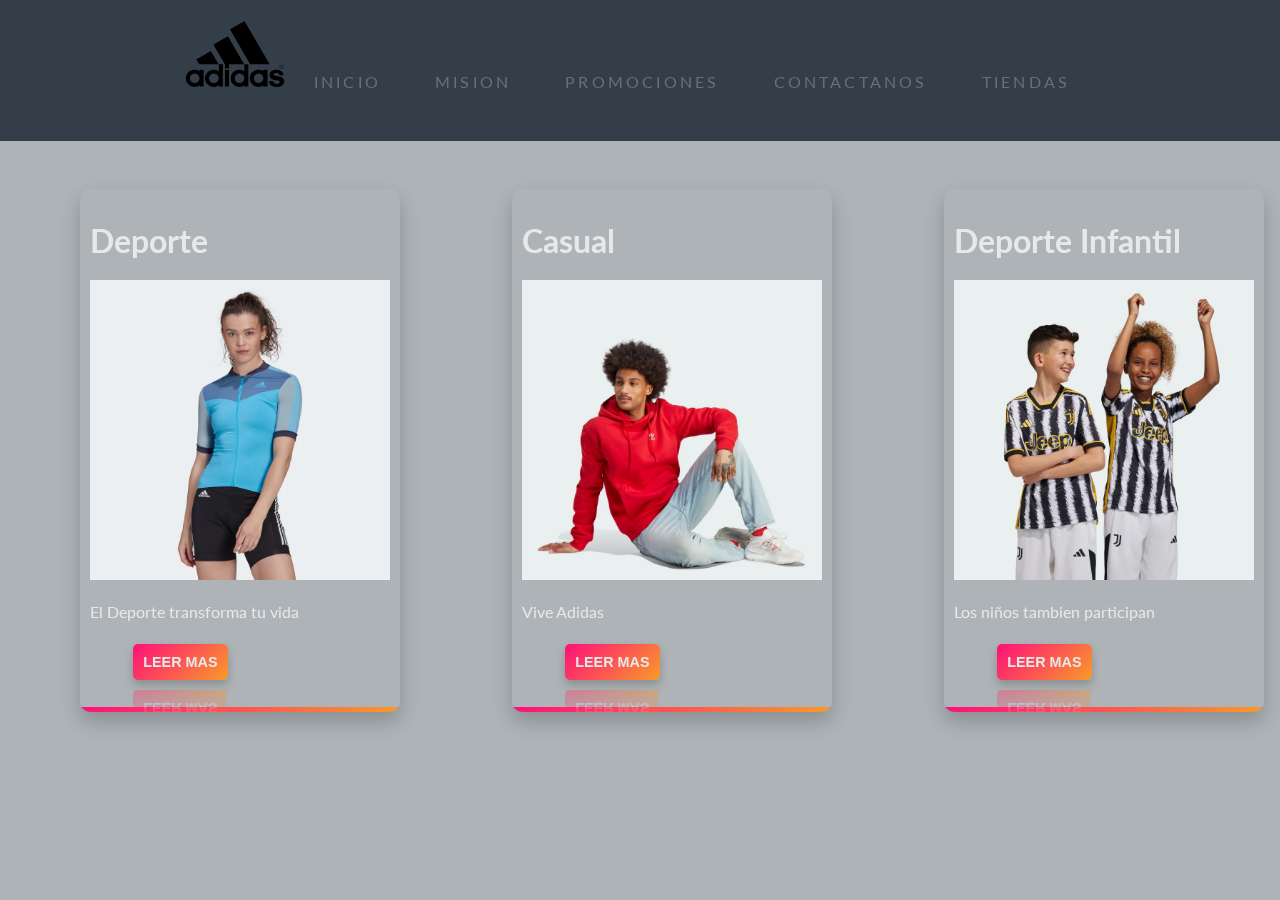
<file: index.html>
<!DOCTYPE html>
<html lang="en">

<head>
    <meta charset="UTF-8">
    <meta http-equiv="X-UA-Compatible" content="IE=edge">
    <meta name="viewport" content="width=device-width, initial-scale=1.0">
    <title>Inicio</title>
    <link rel="stylesheet" href="estilos.css">
</head>

<body>
    <ul>
        <li><img src="img/logo.png" alt="logo" id="logo"><a href="#"></a></li>
        <li><a href="index.html" data-title="inicio">Inicio</a></li>
        <li><a href="mision.html" data-title="mision">Mision</a></li>
        <li><a href="promocion.php" data-title="promociones">Promociones</a></li>
        <li><a href="contacto.php" data-title="Contactanos">Contactanos</a></li>
        <li><a href="https://www.adidas.co/" data-title="Tiendas">Tiendas</a></li>
    </ul>

    <div class="container1">
        <div class="card">
            <div class="content">
                <p class="heading">Deporte
                </p>
                <img class="imgcard" src="./img/card1.webp" alt="Modelaje adidas">
                <p class="para">
                    El Deporte transforma tu vida
                </p>
                <button class="btn">Leer Mas</button>
            </div>
        </div>




        <div class="card">
            <div class="content">
                <p class="heading">Casual
                </p>
                <img class="imgcard" src="./img/card2.webp" alt="Ropa casual">
                <p class="para">
                    Vive Adidas
                </p>
                <button class="btn"> Leer Mas</button>
            </div>
        </div>




        <div class="card">
            <div class="content">
                <p class="heading">Deporte Infantil
                </p>
                <img class="imgcard" src="./img/card3.webp" alt="Niños con ropa deportiva">
                <p class="para">
                    Los niños tambien participan
                </p>
                <button class="btn">Leer Mas
                </button>
            </div>
        </div>

    </div>
</body>

</html>
</file>
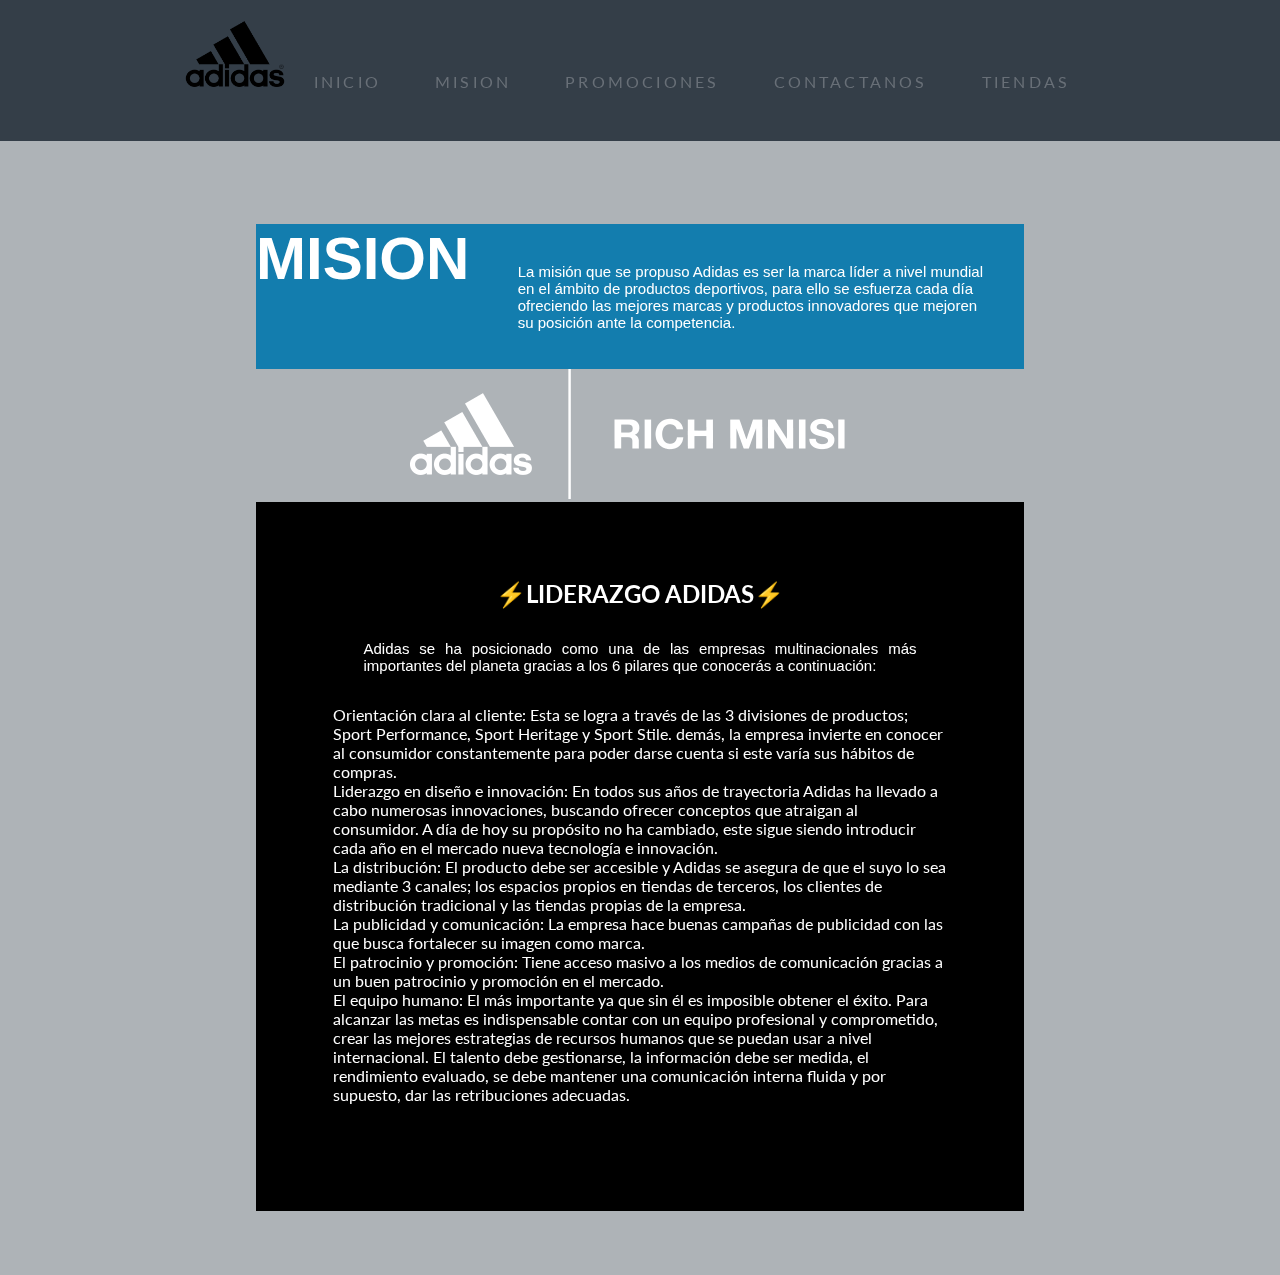
<file: mision.html>
<!DOCTYPE html>
<html lang="en">

<head>
    <meta charset="UTF-8">
    <meta http-equiv="X-UA-Compatible" content="IE=edge">
    <meta name="viewport" content="width=device-width, initial-scale=1.0">
    <title>Mision</title>
    <link rel="stylesheet" href="estilos.css">
</head>

<body>
    <ul>
        <li><img src="img/logo.png" alt="logo" id="logo"><a href="#"></a></li>
        <li><a href="index.html" data-title="inicio">Inicio</a></li>
        <li><a href="mision.html" data-title="mision">Mision</a></li>
        <li><a href="promocion.php" data-title="promociones">Promociones</a></li>
        <li><a href="contacto.php" data-title="Contactanos">Contactanos</a></li>
        <li><a href="https://www.adidas.co/" data-title="Tiendas">Tiendas</a></li>
    </ul>
    <br>
    <div class="container-mision">
        <section class="mision">
            <h1>MISION</h1>
            <p> La misión que se propuso Adidas es ser la marca líder a nivel mundial en el ámbito de productos
                deportivos, para
                ello se esfuerza cada día ofreciendo las mejores marcas y productos innovadores que mejoren su posición
                ante la
                competencia.</p>

            
        </section>
        <img src="img/mision.png" alt="valores adidas" id="img_valores">

        <section class="liderazgo">
            <h2>
                ⚡LIDERAZGO ADIDAS⚡
            </h2>
    
            <p>Adidas se ha posicionado como una de las empresas multinacionales más importantes del planeta gracias a los 6
                pilares que conocerás a continuación:
    
            <ol type="1">
                <li>Orientación clara al cliente: Esta se logra a través de las 3 divisiones de productos; Sport
                    Performance,
                    Sport Heritage y Sport Stile. demás, la empresa invierte en conocer al consumidor constantemente para
                    poder
                    darse cuenta si este varía sus hábitos de compras.</li>
                <li>Liderazgo en diseño e innovación: En todos sus años de trayectoria Adidas ha llevado a cabo numerosas
                    innovaciones, buscando ofrecer conceptos que atraigan al consumidor. A día de hoy su propósito no ha
                    cambiado, este sigue siendo introducir cada año en el mercado nueva tecnología e innovación.</li>
                <li>La distribución: El producto debe ser accesible y Adidas se asegura de que el suyo lo sea mediante 3
                    canales; los espacios propios en tiendas de terceros, los clientes de distribución tradicional y las
                    tiendas
                    propias de la empresa.</li>
                <li>La publicidad y comunicación: La empresa hace buenas campañas de publicidad con las que busca fortalecer
                    su
                    imagen como marca.</li>
                <li>El patrocinio y promoción: Tiene acceso masivo a los medios de comunicación gracias a un buen patrocinio
                    y
                    promoción en el mercado.</li>
                <li>El equipo humano: El más importante ya que sin él es imposible obtener el éxito. Para alcanzar las metas
                    es
                    indispensable contar con un equipo profesional y comprometido, crear las mejores estrategias de recursos
                    humanos que se puedan usar a nivel internacional.
                    El talento debe gestionarse, la información debe ser medida, el rendimiento evaluado, se debe mantener
                    una
                    comunicación interna fluida y por supuesto, dar las retribuciones adecuadas.</li>
            </ol></p>
        </section>
        
    </div>
</body>

</html>
</file>
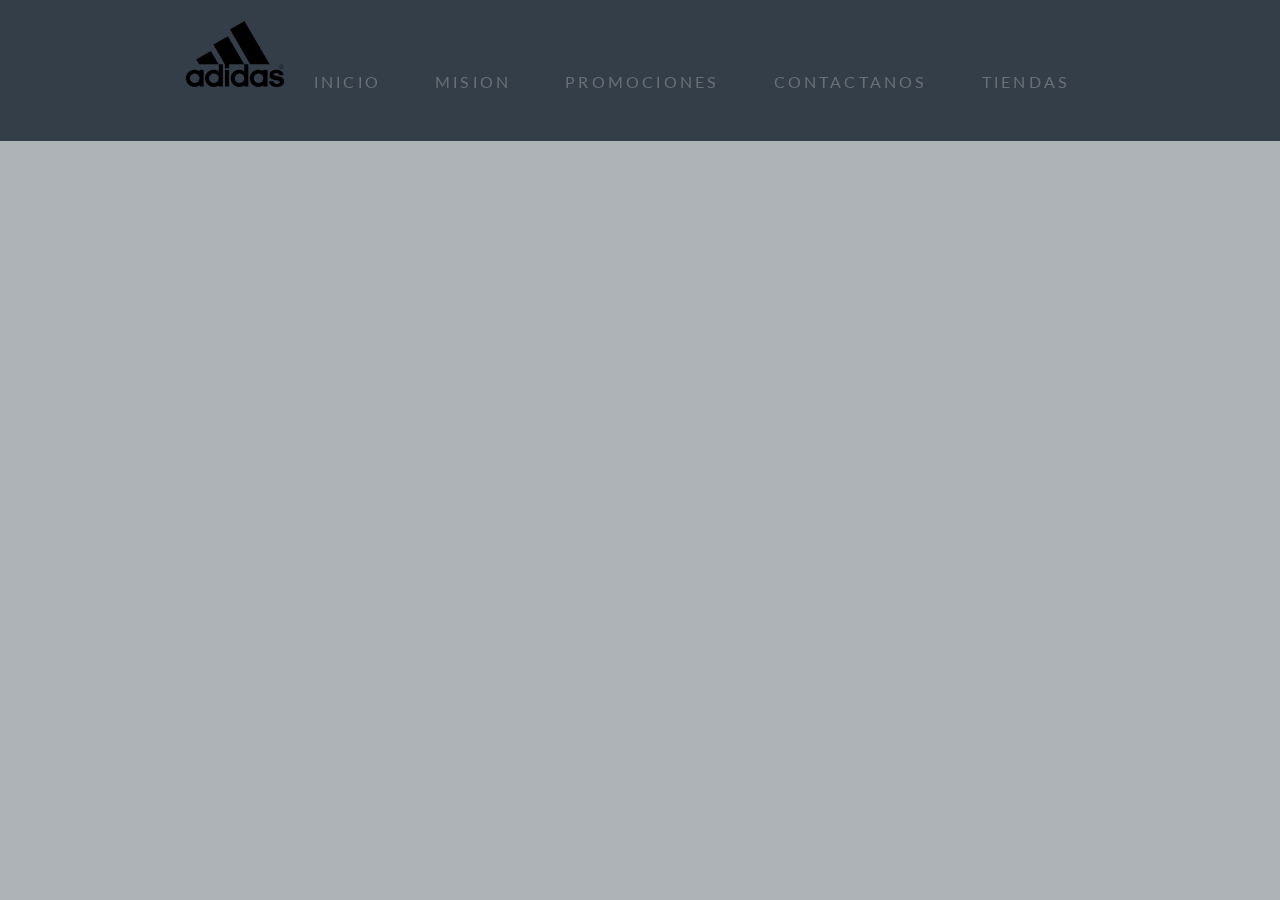
<file: tiendas.html>
<!DOCTYPE html>
<html lang="en">

<head>
    <meta charset="UTF-8">
    <meta http-equiv="X-UA-Compatible" content="IE=edge">
    <meta name="viewport" content="width=device-width, initial-scale=1.0">
    <link rel="stylesheet" href="estilos.css">
    <title>Tiendas</title>
</head>

<body>
    <ul>
        <li><img src="img/logo.png" alt="logo" id="logo"><a href="#"></a></li>
        <li><a href="index.html" data-title="inicio">Inicio</a></li>
        <li><a href="mision.html" data-title="mision">Mision</a></li>
        <li><a href="promocion.php" data-title="promociones">Promociones</a></li>
        <li><a href="contacto.php" data-title="Contactanos">Contactanos</a></li>
        <li><a href="https://www.adidas.co/" data-title="Tiendas">Tiendas</a></li>
    </ul>
    <br>

</body>

</html>
</file>
<file: estilos.css>
@import url(https://fonts.googleapis.com/css?family=Lato:100,400);

* {
  margin: 0;
  padding: 0;
  box-sizing: border-box;
}

html {
  height: 100%;
  perspective: 1000px;
  transform-style: preserver-3d;
  font-family: lato, sans-serif;

}

body {
  background-color: #aeb3b7;
  width: 100%;
  height: 100%;
  background-repeat: no-repeat;
}

ul {
  display: block;
  text-align: center;
  margin: 0 auto;
  padding: 0;
  width: 100%;
  min-width: 535px;
  background-color: #343e48;
  position: relative;

  &:after {
    content: "";
    position: absolute;
    top: 0;
    left: 0;
    width: 100%;
    height: 100%;
    opacity: .5;
  }

  box-shadow:0 3px 8px rgba(black, .5);
}

#logo {
  width: 100px;
  padding-top: 20px;
}

li {
  margin: 0 auto;
  display: inline-block;
  list-style: none;
  padding: 0;
}

a {
  display: block;
  padding: 25px;
  text-transform: uppercase;
  position: relative;
  z-index: 2;
  text-shadow: 1px 0px rgba(black, .4);
  color: #686f77;
  letter-spacing: .2em;
  text-decoration: none;
  transition: color 200ms;
  transform-style: preserve-3d;

  &:hover {
    color: #343e48;
  }

  &:after {
    content: attr(data-title);
    position: absolute;
    display: block;
    text-shadow: none;
    top: 29%;
    left: 18px;
    padding: 5px 7px;
    color: transparent;
    background: #4795c3;
    transform-origin: 50% 0%;
    backface-visibility: hidden;
    transform: translate3d(0px, 105%, 0px) rotateX(-112deg);
    transform-style: preserve-3d;
    transition: all 200ms ease;
    z-index: -1;
  }

  &:hover:after {
    transform: rotateX(0deg) translateZ(0px);
  }
}












/* pagina de contacto*/
.container {
  position: relative;
  height: 680px;
  width: 380px;
  background: rgb(0, 0, 0);
  border-radius: 3px;
  box-shadow: 1px 1px 4px #444, -1px -1px 4px #444;
  top: 50%;
  left: 50%;
  transform: translate(-49%, -49%);
}


form h1 {
  color: white;
  text-align: center;
  margin: 5px;

}

.inp {
  margin: 10px 25px;
}



label {
  color: white;
  font-size: 20px;

}



.estandar {
  color: white;
  height: 70px;
  width: 280px;
  outline: none;
  border: 1px solid white;
  margin: 10px 0;
  box-shadow: 1px 1px 1px rgb(224, 221, 221);
  padding: 15px;
  font-size: 20px;
  background: #000;
}

textarea {
  height: 440px;
  width: 280px;
  color: white;
  outline: none;
  border: 1px solid white;
  background: #000;
  margin: 10px 0;
  box-shadow: 1px 1px 1px rgb(224, 221, 221);
  padding: 10px 10px;
  font-size: 20px;
}

.submit button {
  height: 40px;
  width: 100px;
  background: #0489EE;
  color: white;
  font-size: 20px;
  font-weight: 650;
  cursor: pointer;
  border: none;
  outline: none;
  box-shadow: 0 1px 2px #777;

}

.submit p {
  width: 300px;
  text-align: center;
  margin: auto;
  color: rgb(233, 116, 7);
  padding-top: 20px;
}

::placeholder {
  color: white;
  opacity: 70%;
}




/* Boton de busqueda */
.group {
  margin-left: 3em;
  margin-bottom: 2em;
  display: flex;
  line-height: 28px;
  align-items: center;
  position: relative;
  max-width: 190px;
}

.input {

  margin: 1em;
  height: 40px;
  line-height: 28px;
  padding: 0 1rem;
  width: 100%;
  padding-left: 2.5rem;
  border: 2px solid transparent;
  border-radius: 8px;
  outline: none;
  background-color: #0489EE;
  color: #0d0c22;
  box-shadow: 0 0 5px black, 0 0 0 10px #f5f5f5eb;
  transition: .3s ease;
}

.input::placeholder {
  color: white;
}

.icon {
  position: absolute;
  left: 1rem;
  fill: white;
  width: 1rem;
  height: 1rem;
}



/*Boton Listar */

.btn {
  margin-left: 3em;

  font-size: .9rem;
  padding: 1rem 2.5rem;
  border: none;
  outline: none;
  border-radius: 0.4rem;
  cursor: pointer;
  text-transform: uppercase;
  background-color: rgb(14, 14, 26);
  color: rgb(234, 234, 234);
  font-weight: 700;
  transition: 0.6s;
  box-shadow: 0px 0px 60px #1f4c65;
  -webkit-box-reflect: below 10px linear-gradient(to bottom, rgba(0, 0, 0, 0.0), rgba(0, 0, 0, 0.4));
}

.btn:active {
  scale: 0.92;
}

.btn:hover {
  background: #0489EE(2, 29, 78);
  background: linear-gradient(270deg, rgba(2, 29, 78, 0.681) 0%, #0489EE 60%);
  color: rgb(4, 4, 38);
}


/* PAGINA MISION */

.container-mision {
  width: auto;
  margin: auto;
  display: block;
  padding: 5% 20%;
}

.mision {
  font-family: 'Gill Sans', 'Gill Sans MT', Calibri, 'Trebuchet MS', sans-serif;
  background-color: #137dae;
  width: 100%;
  height: 60%;
  display: flex;
  color: #fff;
}

.container-mision h1 {
  margin-right: 10px;
  text-align: center;
  font-size: 60px;
}

.container-mision p {
  margin: 5%;
  font-size: 15px;
  font-family: 'Lucida Sans', 'Lucida Sans Regular', 'Lucida Grande', 'Lucida Sans Unicode', Geneva, Verdana, sans-serif;
}

#img_valores {
  margin-left: 20%;
}

.liderazgo {
  background-color: #000;
  color: white;
  padding: 10%;
}

.liderazgo h2 {
  text-align: center;
}

.liderazgo p {
  text-align: justify;
}



/*Cards*/

.card {
  margin-left: 5em;
  position: relative;
  display: flex;
  align-items: center;
  justify-content: center;
  width: 320px;
  box-shadow: 0 10px 20px rgba(0, 0, 0, 0.2);
  padding: 32px;
  overflow: hidden;
  border-radius: 10px;
  transition: all 0.5s cubic-bezier(0.23, 1, 0.320, 1);
}

.content {

  display: flex;
  flex-direction: column;
  align-items: flex-start;
  gap: 20px;
  color: #e8e8e8;
  transition: all 0.5s cubic-bezier(0.23, 1, 0.320, 1);
}

.content .heading {
  font-weight: 700;
  font-size: 32px;
}

.content .para {
  line-height: 1.5;
}

.content .btn {
  color: #e8e8e8;
  text-decoration: none;
  padding: 10px;
  font-weight: 600;
  border: none;
  cursor: pointer;
  background: linear-gradient(-45deg, #f89b29 0%, #ff0f7b 100%);
  border-radius: 5px;
  box-shadow: 0 5px 10px rgba(0, 0, 0, 0.2);
}

.card::before {
  content: "";
  position: absolute;
  left: 0;
  bottom: 0;
  width: 100%;
  height: 5px;
  background: linear-gradient(-45deg, #f89b29 0%, #ff0f7b 100%);
  z-index: -1;
  transition: all 0.5s cubic-bezier(0.23, 1, 0.320, 1);
}

.card:hover::before {
  height: 100%;
}

.card:hover {
  box-shadow: none;
}

.card:hover .btn {
  color: #212121;
  background: #e8e8e8;
}

.content .btn:hover {
  outline: 2px solid #e8e8e8;
  background: transparent;
  color: #e8e8e8;
}

.content .btn:active {
  box-shadow: none;
}

.container1 {
  margin-top: 3em;
  columns: 3;
}

.imgcard {
  height: 300px;
}
</file>
